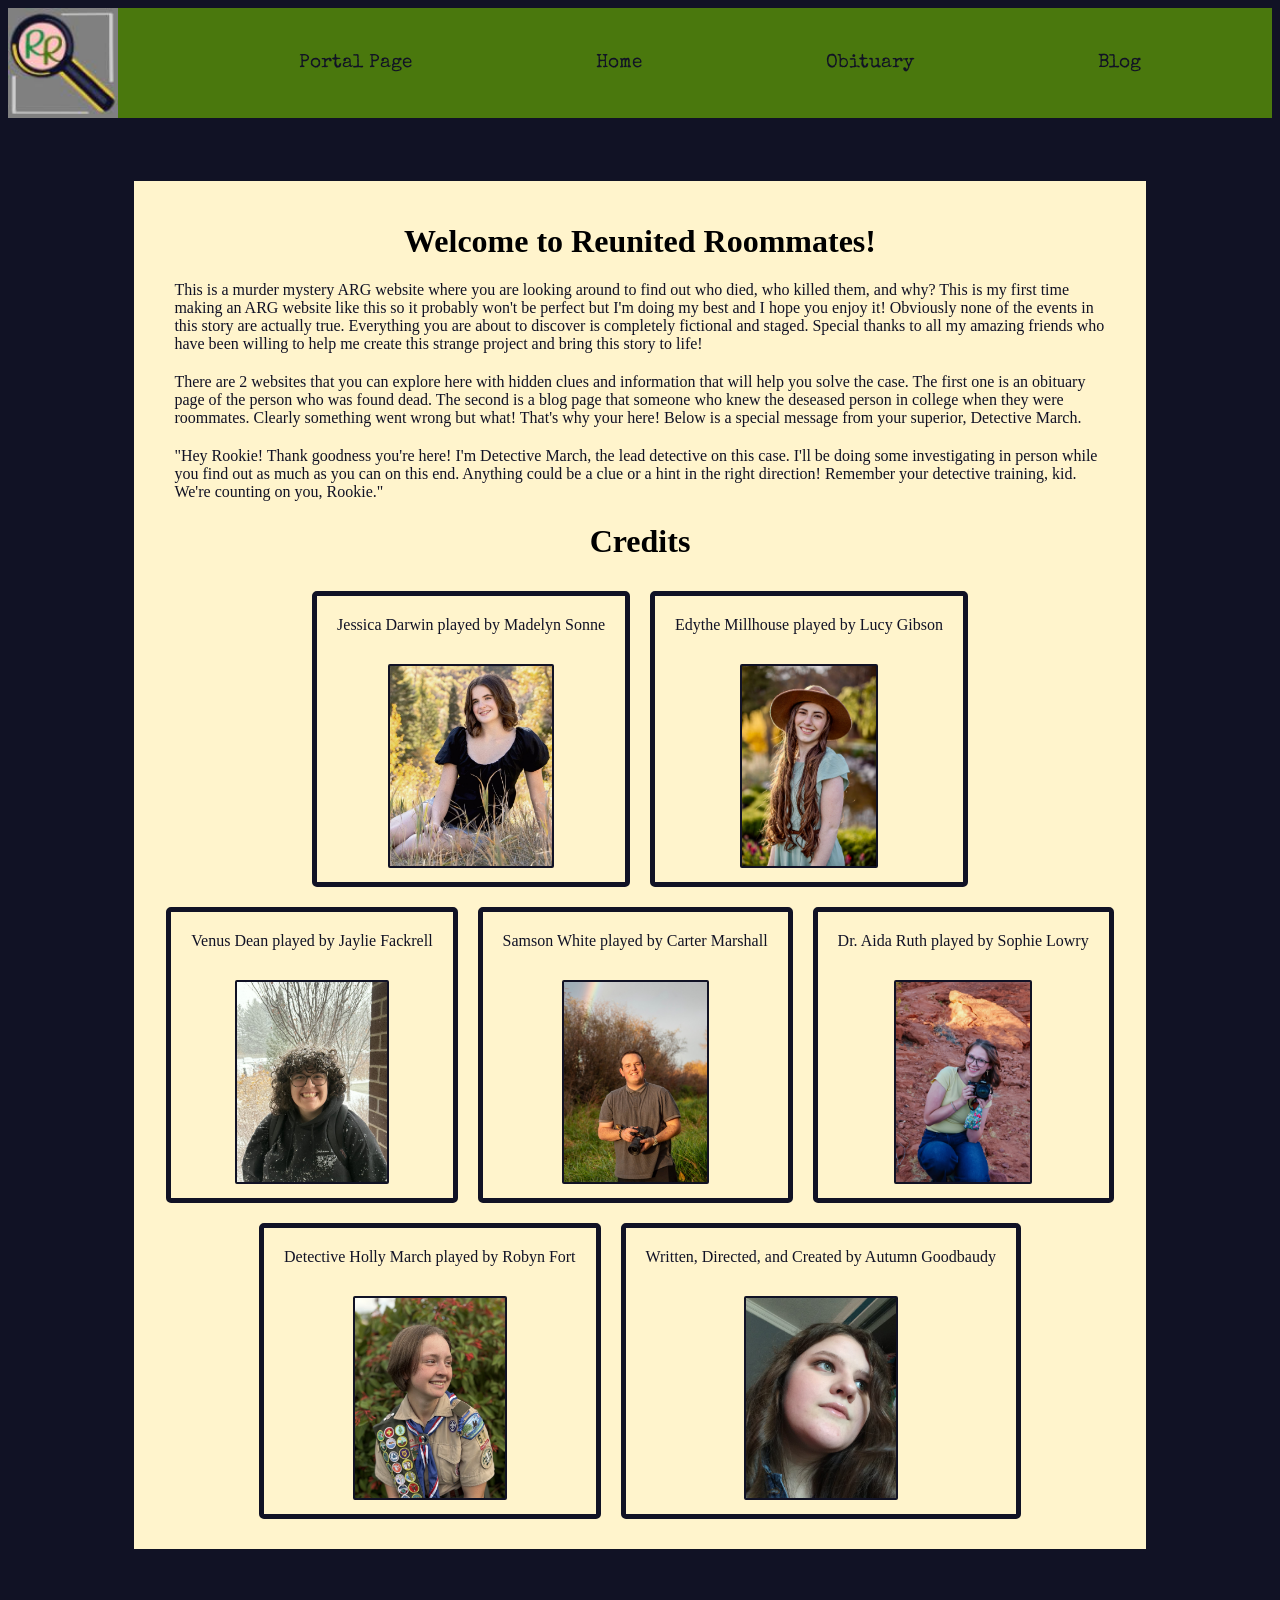
<file: index.html>
<!DOCTYPE html>
<html lang="en">

<head>
    <meta charset="UTF-8">
    <meta name="viewport" content="width=device-width, initial-scale=1.0">
    <title>Reunited Roommates | Home</title>
    <link rel="stylesheet" href="styles/rrstyles.css">
</head>

<body id="indexbody">
    <header>
        <a id="logo" href="index.html">
            <img id="logo" src="images/reunitedroommateslogo.jpeg" alt="mylogo">
        </a>
        <nav>
            <a href="https://autumn-dev04.github.io/WDD130/" target="_blank">Portal Page</a>
            <a href="index.html" target="_blank">Home</a>
            <a href="html/obituary.html" target="_blank">Obituary</a>
            <a href="html/blog.html" target="_blank">Blog</a>
        </nav>
    </header>
    <div id="indexmain">
        <h1>Welcome to Reunited Roommates!</h1>
        <p>
            This is a murder mystery ARG website where you are looking around
            to find out who died, who killed them, and why?
            This is my first time making an ARG website like this so it
            probably won't be perfect but I'm doing my best and I hope you enjoy it!
            Obviously none of the events in this story are actually true.
            Everything you are about to discover is completely fictional and staged.
            Special thanks to all my amazing friends who have been willing to help me create
            this strange project and bring this story to life!
        </p>
        <p>
            There are 2 websites that you can explore here with hidden clues and information that will help you solve
            the case. The first one is an obituary page of the person who was found dead. The second is a blog page that
            someone who knew the deseased person in college when they were roommates. Clearly something went wrong but
            what! That's why your here! Below is a special message from your superior, Detective March.
        </p>
        <p>
            "Hey Rookie! Thank goodness you're here! I'm Detective March, the lead detective on this case. I'll be
            doing some investigating in person while you find out as much as you can on this end. Anything could be a
            clue or a hint in the right direction! Remember your detective training, kid. We're counting on you,
            Rookie."
        </p>
        <h1 id="credittitle">Credits</h1>
        <div id="creditbody">
            <div id="maddy">
                <p>Jessica Darwin played by Madelyn Sonne</p>
                <img id="credits" src="images/jessicaobitpic.jpeg">
            </div>
            <div id="lucy">
                <p>Edythe Millhouse played by Lucy Gibson</p>
                <img id="credits" src="images/lucypropic.jpeg">
            </div>
            <div id="jaylie">
                <p>Venus Dean played by Jaylie Fackrell</p>
                <img id="credits" src="images/jayliepropic.jpeg">
            </div>
            <div id="carter">
                <p>Samson White played by Carter Marshall</p>
                <img id="credits" src="images/carterpropic.jpeg">
            </div>
            <div id="sophie">
                <p>Dr. Aida Ruth played by Sophie Lowry</p>
                <img id="credits" src="images/sophiepropic.jpeg">
            </div>
            <div id="robyn">
                <p>Detective Holly March played by Robyn Fort</p>
                <img id="credits" src="images/robynpropic.jpeg">
            </div>
            <div id="autumn">
                <p>Written, Directed, and Created by Autumn Goodbaudy</p>
                <img id="credits" src="images/autumnpropic.jpeg">
            </div>
        </div>
    </div>
</body>

</html>
</file>
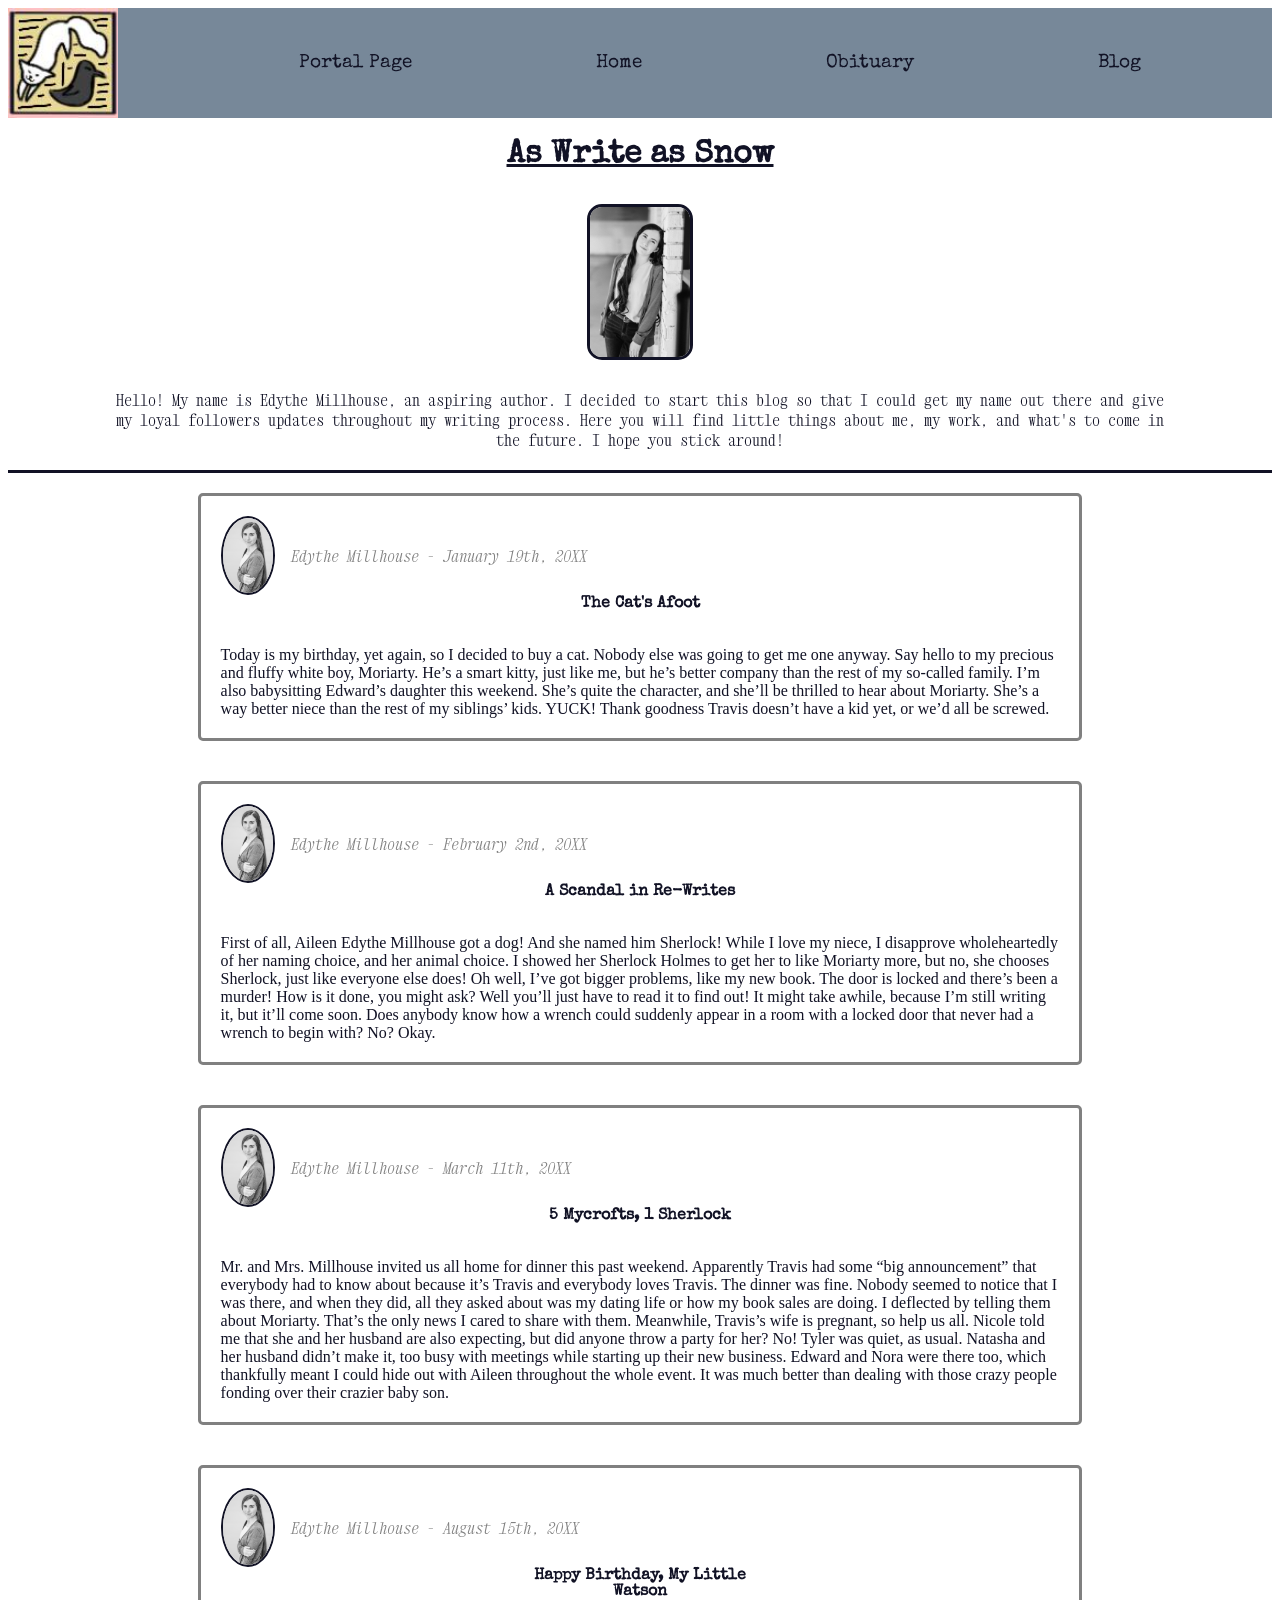
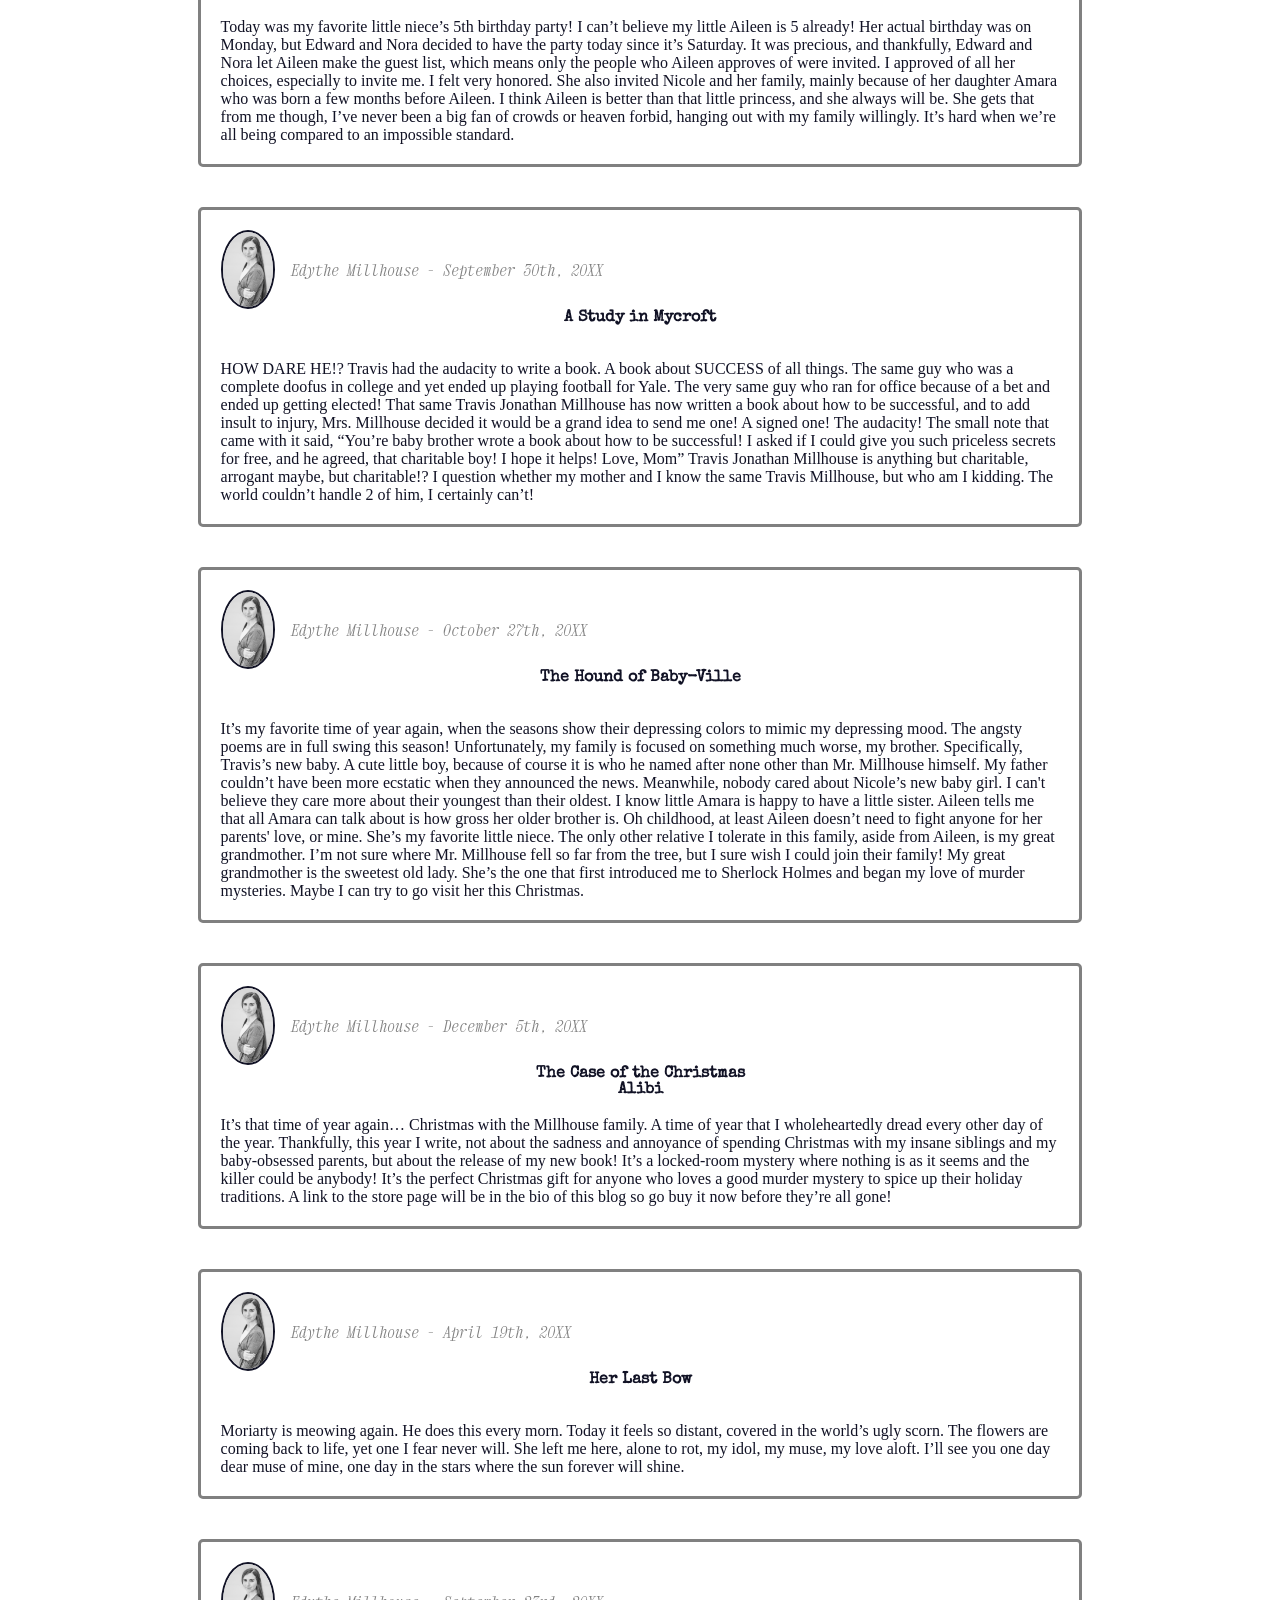
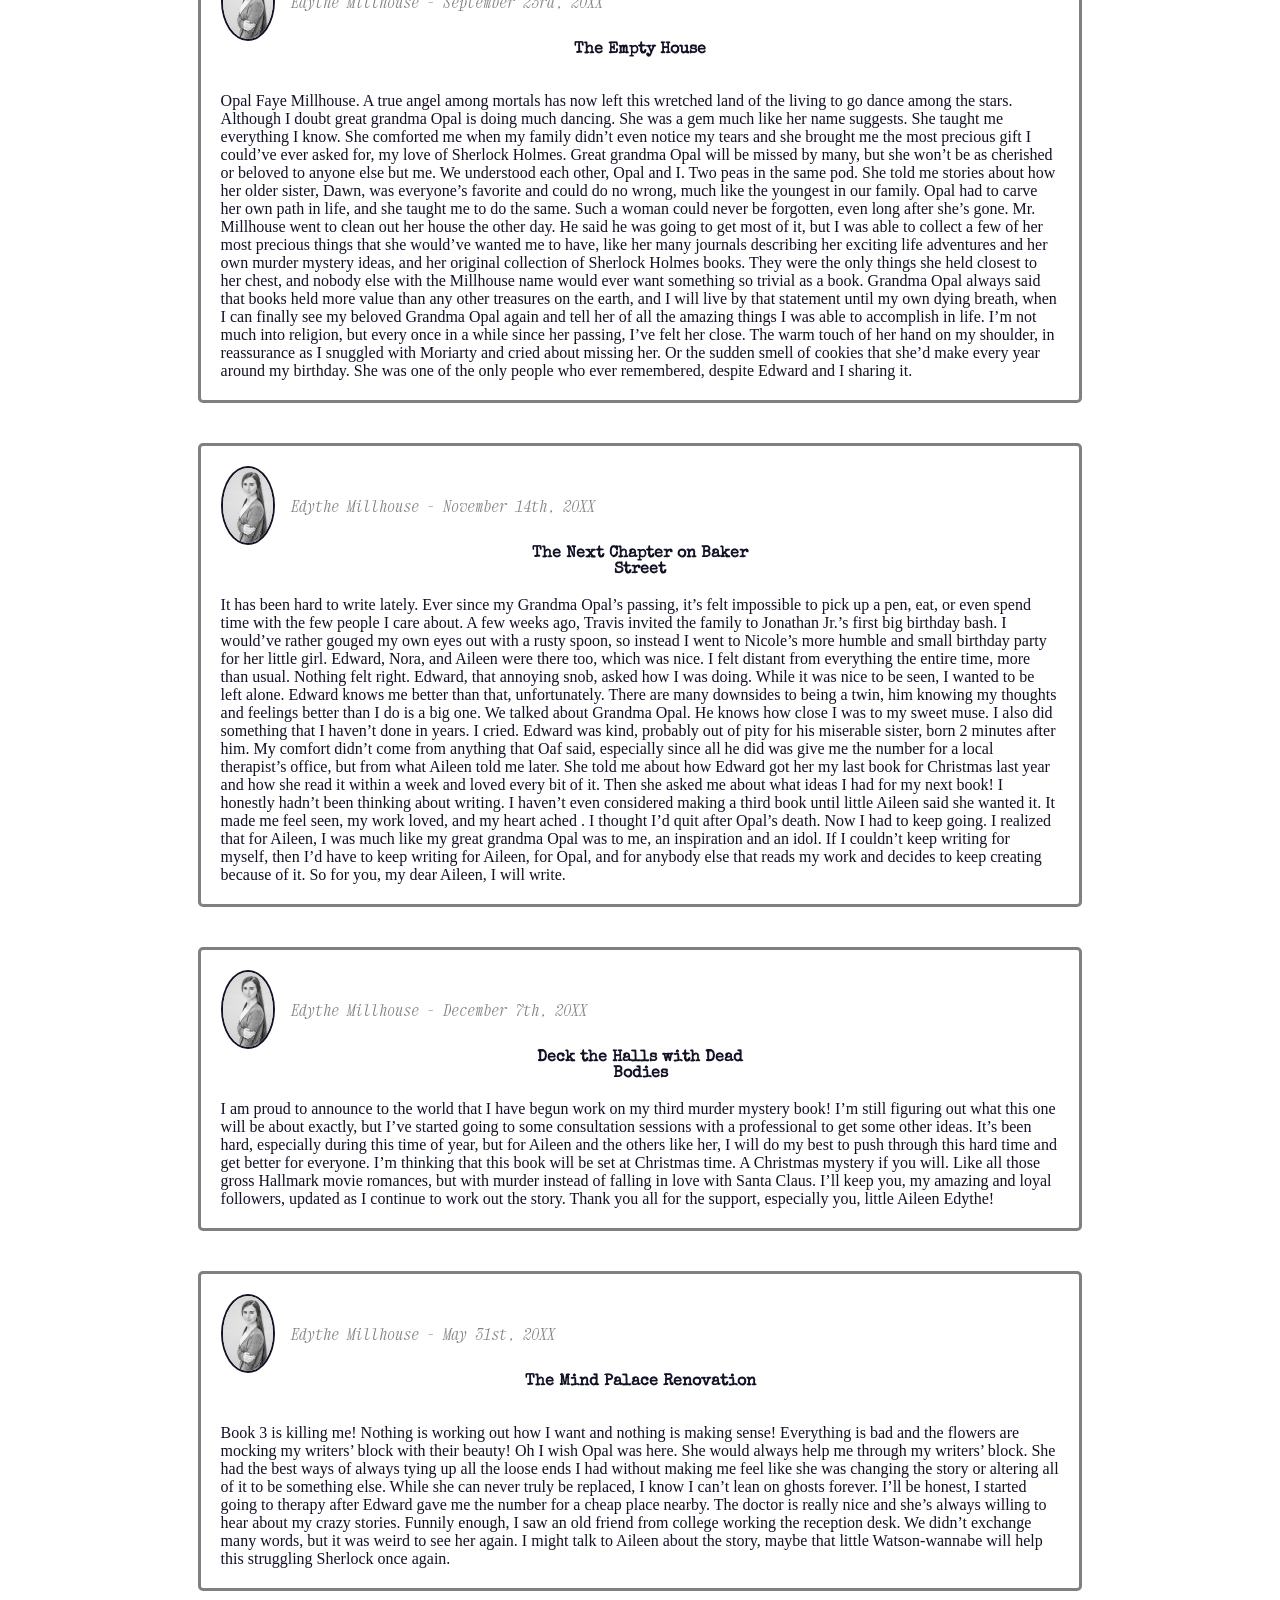
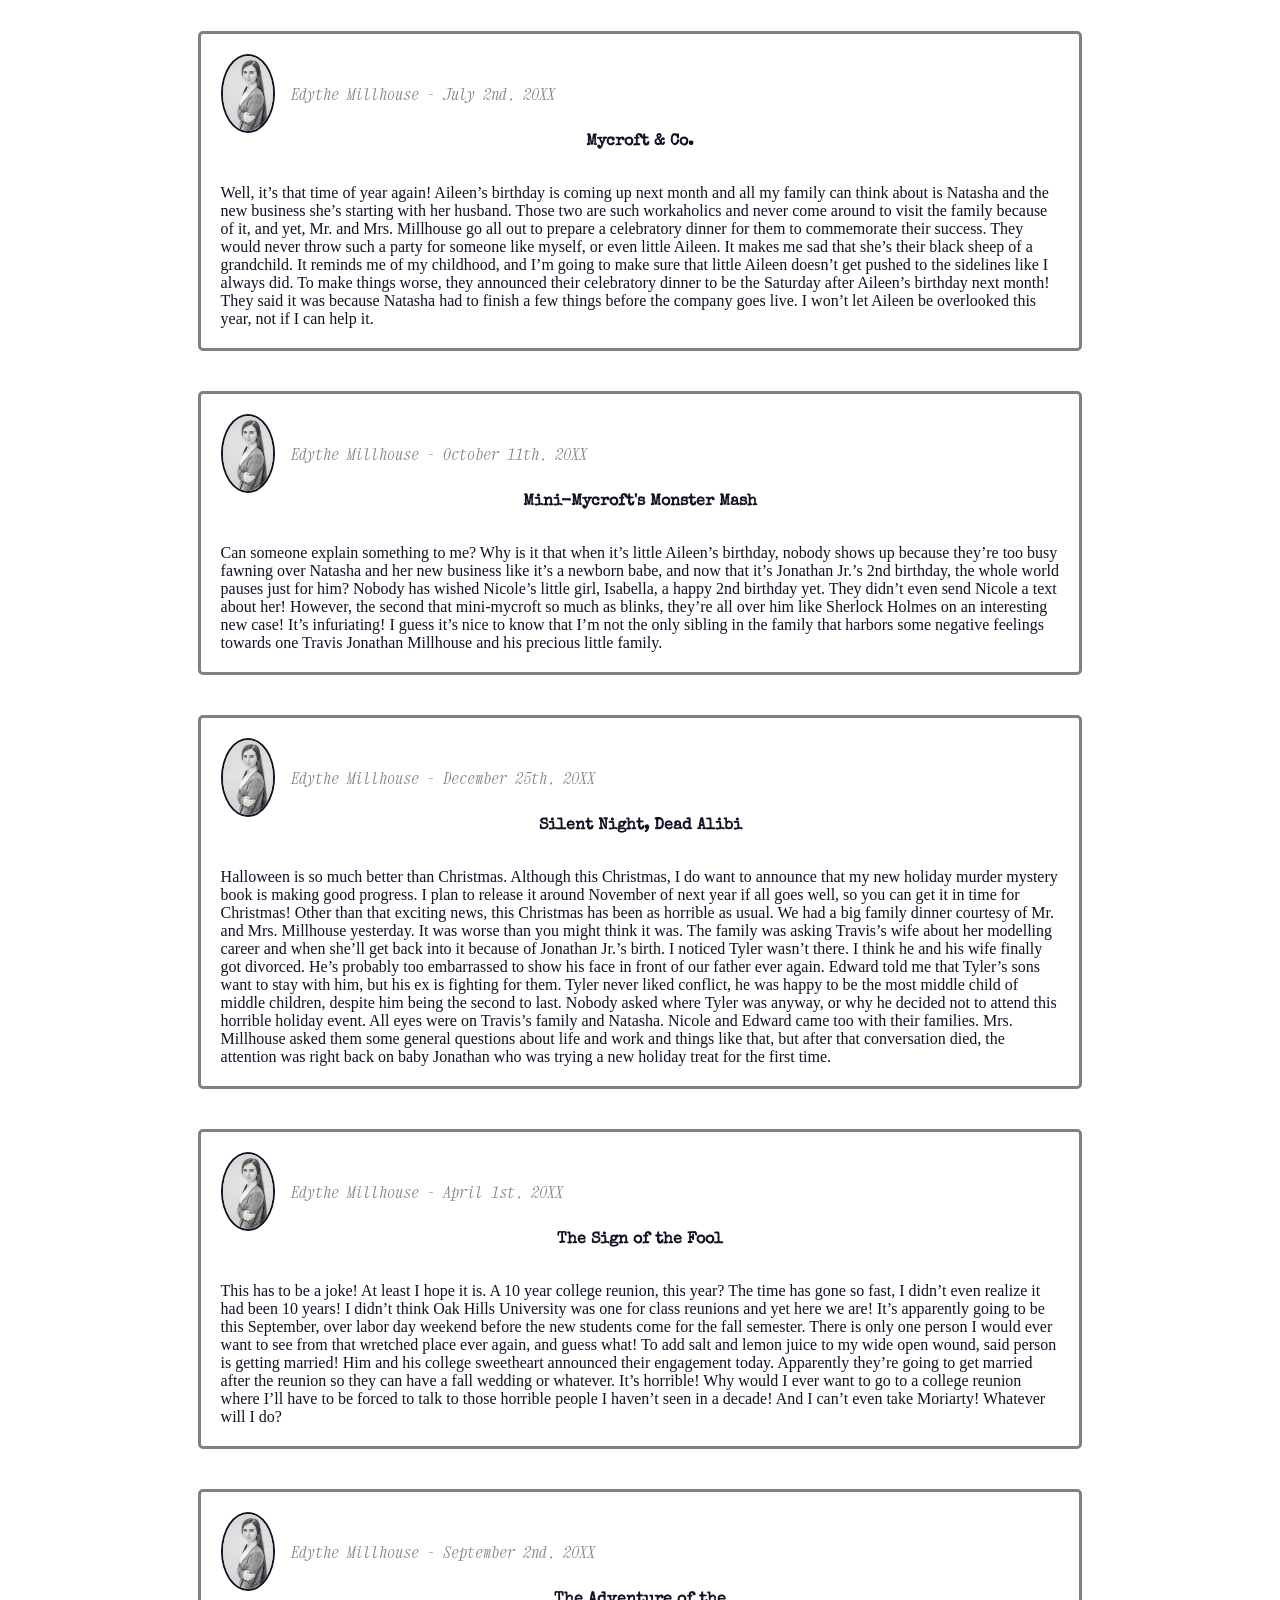
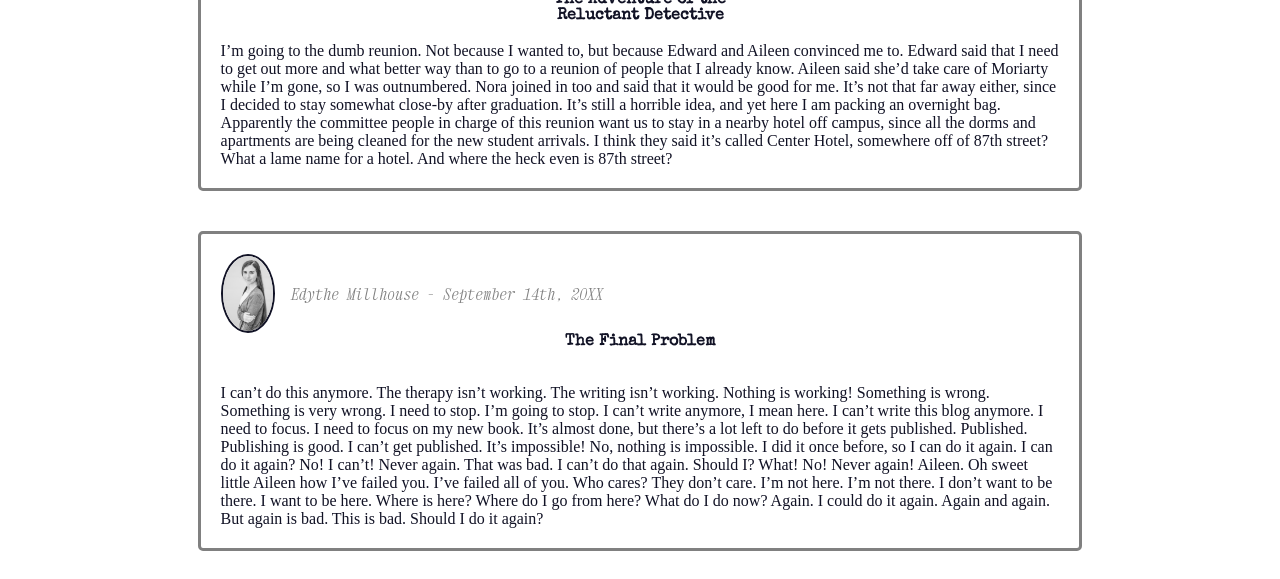
<file: html/blog.html>
<!DOCTYPE html>
<html lang="en">

<head>
    <meta charset="UTF-8">
    <meta name="viewport" content="width=device-width, initial-scale=1.0">
    <title>As Write as Snow</title>
    <link rel="stylesheet" href="../styles/rrstyles.css">
</head>

<body id="blogbody">
    <header id="headerblog">
        <a id="logo" href="index.html">
            <img id="logo" src="../images/aswriteassnowlogo.jpeg" alt="mylogo">
        </a>
        <nav id="navblog">
            <a href="https://autumn-dev04.github.io/WDD130/" target="_blank">Portal Page</a>
            <a href="../index.html" target="_blank">Home</a>
            <a href="obituary.html" target="_blank">Obituary</a>
            <a href="blog.html" target="_blank">Blog</a>
        </nav>
    </header>
    <div id="contentblog">

        <div id="bio">
            <h1 id="biotitle">As Write as Snow</h1>
            <img id="biopic" src="../images/edythebiopic.jpeg" href="../images/edythebiopic.jpeg" target="_blank">
            <p id="biotext">
                Hello! My name is Edythe Millhouse, an aspiring author. I decided to start this blog so that I could get
                my name out there and give my loyal followers updates throughout my writing process. Here you will find
                little things about me, my work, and what's to come in the future. I hope you stick around!
            </p>
        </div>

        <div id="blog">
            <a id="profilecontent" href="../images/edytheprofilepic.jpeg" target="_blank">
                <img id="profile" src="../images/edytheprofilepic.jpeg">
            </a>
            <h4>Edythe Millhouse - January 19th, 20XX</h4>
            <p id="blogtitle">The Cat's Afoot</p>
            <p>
                Today is my birthday, yet again, so I decided to buy a cat. Nobody else was going to get me one anyway.
                Say
                hello to my precious and fluffy white boy, Moriarty. He’s a smart kitty, just like me, but he’s better
                company than the rest of my so-called family. I’m also babysitting Edward’s daughter this weekend. She’s
                quite the character, and she’ll be thrilled to hear about Moriarty. She’s a way better niece than the
                rest
                of my siblings’ kids. YUCK! Thank goodness Travis doesn’t have a kid yet, or we’d all be screwed.
            </p>
        </div>

        <div id="blog">
            <a id="profilecontent" href="../images/edytheprofilepic.jpeg" target="_blank">
                <img id="profile" src="../images/edytheprofilepic.jpeg">
            </a>
            <h4>Edythe Millhouse - February 2nd, 20XX</h4>
            <p id="blogtitle">A Scandal in Re-Writes</p>
            <p>
                First of all, Aileen Edythe Millhouse got a dog! And she named him Sherlock! While I love my niece, I
                disapprove wholeheartedly of her naming choice, and her animal choice. I showed her Sherlock Holmes to
                get
                her to like Moriarty more, but no, she chooses Sherlock, just like everyone else does! Oh well, I’ve got
                bigger problems, like my new book. The door is locked and there’s been a murder! How is it done, you
                might
                ask? Well you’ll just have to read it to find out! It might take awhile, because I’m still writing it,
                but
                it’ll come soon. Does anybody know how a wrench could suddenly appear in a room with a locked door that
                never had a wrench to begin with? No? Okay.
            </p>
        </div>

        <div id="blog">
            <a id="profilecontent" href="../images/edytheprofilepic.jpeg" target="_blank">
                <img id="profile" src="../images/edytheprofilepic.jpeg">
            </a>
            <h4>Edythe Millhouse - March 11th, 20XX</h4>
            <p id="blogtitle">5 Mycrofts, 1 Sherlock</p>
            <p>
                Mr. and Mrs. Millhouse invited us all home for dinner this past weekend. Apparently Travis had some “big
                announcement” that everybody had to know about because it’s Travis and everybody loves Travis. The
                dinner
                was fine. Nobody seemed to notice that I was there, and when they did, all they asked about was my
                dating
                life or how my book sales are doing. I deflected by telling them about Moriarty. That’s the only news I
                cared to share with them. Meanwhile, Travis’s wife is pregnant, so help us all. Nicole told me that she
                and
                her husband are also expecting, but did anyone throw a party for her? No! Tyler was quiet, as usual.
                Natasha
                and her husband didn’t make it, too busy with meetings while starting up their new business. Edward and
                Nora
                were there too, which thankfully meant I could hide out with Aileen throughout the whole event. It was
                much
                better than dealing with those crazy people fonding over their crazier baby son.
            </p>
        </div>

        <div id="blog">
            <a id="profilecontent" href="../images/edytheprofilepic.jpeg" target="_blank">
                <img id="profile" src="../images/edytheprofilepic.jpeg">
            </a>
            <h4>Edythe Millhouse - August 15th, 20XX</h4>
            <p id="blogtitle">Happy Birthday, My Little Watson</p>
            <p>
                Today was my favorite little niece’s 5th birthday party! I can’t believe my little Aileen is 5 already!
                Her
                actual birthday was on Monday, but Edward and Nora decided to have the party today since it’s Saturday.
                It
                was precious, and thankfully, Edward and Nora let Aileen make the guest list, which means only the
                people
                who Aileen approves of were invited. I approved of all her choices, especially to invite me. I felt very
                honored. She also invited Nicole and her family, mainly because of her daughter Amara who was born a few
                months before Aileen. I think Aileen is better than that little princess, and she always will be. She
                gets
                that from me though, I’ve never been a big fan of crowds or heaven forbid, hanging out with my family
                willingly. It’s hard when we’re all being compared to an impossible standard.
            </p>
        </div>

        <div id="blog">
            <a id="profilecontent" href="../images/edytheprofilepic.jpeg" target="_blank">
                <img id="profile" src="../images/edytheprofilepic.jpeg">
            </a>
            <h4>Edythe Millhouse - September 30th, 20XX</h4>
            <p id="blogtitle">A Study in Mycroft</p>
            <p>
                HOW DARE HE!? Travis had the audacity to write a book. A book about SUCCESS of all things. The same guy
                who
                was a complete doofus in college and yet ended up playing football for Yale. The very same guy who ran
                for
                office because of a bet and ended up getting elected! That same Travis Jonathan Millhouse has now
                written a
                book about how to be successful, and to add insult to injury, Mrs. Millhouse decided it would be a grand
                idea to send me one! A signed one! The audacity! The small note that came with it said, “You’re baby
                brother
                wrote a book about how to be successful! I asked if I could give you such priceless secrets for free,
                and he
                agreed, that charitable boy! I hope it helps! Love, Mom” Travis Jonathan Millhouse is anything but
                charitable, arrogant maybe, but charitable!? I question whether my mother and I know the same Travis
                Millhouse, but who am I kidding. The world couldn’t handle 2 of him, I certainly can’t!
            </p>
        </div>

        <div id="blog">
            <a id="profilecontent" href="../images/edytheprofilepic.jpeg" target="_blank">
                <img id="profile" src="../images/edytheprofilepic.jpeg">
            </a>
            <h4>Edythe Millhouse - October 27th, 20XX</h4>
            <p id="blogtitle">The Hound of Baby-Ville</p>
            <p>
                It’s my favorite time of year again, when the seasons show their depressing colors to mimic my
                depressing mood. The angsty poems are in full swing this season! Unfortunately, my family is focused on
                something
                much
                worse, my brother. Specifically, Travis’s new baby. A cute little boy, because of course it is who he
                named
                after none other than Mr. Millhouse himself. My father couldn’t have been more ecstatic when they
                announced
                the news. Meanwhile, nobody cared about Nicole’s new baby girl. I can't believe they care more about
                their youngest than their oldest. I know little Amara is happy to have a
                little sister. Aileen tells me that all Amara can talk about is how gross her older brother is. Oh
                childhood, at least Aileen doesn’t need to fight anyone for her parents' love, or mine. She’s my
                favorite
                little niece. The only other relative I tolerate in this family, aside from Aileen, is my great
                grandmother.
                I’m not sure where Mr. Millhouse fell so far from the tree, but I sure wish I could join their family!
                My
                great grandmother is the sweetest old lady. She’s the one that first introduced me to Sherlock Holmes
                and
                began my love of murder mysteries. Maybe I can try to go visit her this Christmas.
            </p>
        </div>

        <div id="blog">
            <a id="profilecontent" href="../images/edytheprofilepic.jpeg" target="_blank">
                <img id="profile" src="../images/edytheprofilepic.jpeg">
            </a>
            <h4>Edythe Millhouse - December 5th, 20XX</h4>
            <p id="blogtitle">The Case of the Christmas Alibi</p>
            <p>
                It’s that time of year again… Christmas with the Millhouse family. A time of year that I wholeheartedly
                dread every other day of the year. Thankfully, this year I write, not about the sadness and annoyance of
                spending Christmas with my insane siblings and my baby-obsessed parents, but about the release of my new
                book! It’s a locked-room mystery where nothing is as it seems and the killer could be anybody! It’s the
                perfect Christmas gift for anyone who loves a good murder mystery to spice up their holiday traditions.
                A
                link to the store page will be in the bio of this blog so go buy it now before they’re all gone!
            </p>
        </div>

        <div id="blog">
            <a id="profilecontent" href="../images/edytheprofilepic.jpeg" target="_blank">
                <img id="profile" src="../images/edytheprofilepic.jpeg">
            </a>
            <h4>Edythe Millhouse - April 19th, 20XX</h4>
            <p id="blogtitle">Her Last Bow</p>
            <p>
                Moriarty is meowing again. He does this every morn. Today it feels so distant, covered in the world’s
                ugly
                scorn. The flowers are coming back to life, yet one I fear never will. She left me here, alone to rot,
                my
                idol, my muse, my love aloft. I’ll see you one day dear muse of mine, one day in the stars where the sun
                forever will shine.
            </p>
        </div>

        <div id="blog">
            <a id="profilecontent" href="../images/edytheprofilepic.jpeg" target="_blank">
                <img id="profile" src="../images/edytheprofilepic.jpeg">
            </a>
            <h4>Edythe Millhouse - September 23rd, 20XX</h4>
            <p id="blogtitle">The Empty House</p>
            <p>
                Opal Faye Millhouse. A true angel among mortals has now left this wretched land of the living to go
                dance
                among the stars. Although I doubt great grandma Opal is doing much dancing. She was a gem much like her
                name
                suggests. She taught me everything I know. She comforted me when my family didn’t even notice my tears
                and
                she brought me the most precious gift I could’ve ever asked for, my love of Sherlock Holmes. Great
                grandma
                Opal will be missed by many, but she won’t be as cherished or beloved to anyone else but me. We
                understood
                each other, Opal and I. Two peas in the same pod. She told me stories about how her older sister, Dawn,
                was
                everyone’s favorite and could do no wrong, much like the youngest in our family. Opal had to carve her
                own
                path in life, and she taught me to do the same. Such a woman could never be forgotten, even long after
                she’s
                gone. Mr. Millhouse went to clean out her house the other day. He said he was going to get most of it,
                but I
                was able to collect a few of her most precious things that she would’ve wanted me to have, like her many
                journals describing her exciting life adventures and her own murder mystery ideas, and her original
                collection of Sherlock Holmes books. They were the only things she held closest to her chest, and nobody
                else with the Millhouse name would ever want something so trivial as a book. Grandma Opal always said
                that
                books held more value than any other treasures on the earth, and I will live by that statement until my
                own
                dying breath, when I can finally see my beloved Grandma Opal again and tell her of all the amazing
                things I
                was able to accomplish in life. I’m not much into religion, but every once in a while since her passing,
                I’ve felt her close. The warm touch of her hand on my shoulder, in reassurance as I snuggled with
                Moriarty
                and cried about missing her. Or the sudden smell of cookies that she’d make every year around my
                birthday.
                She was one of the only people who ever remembered, despite Edward and I sharing it.
            </p>
        </div>

        <div id="blog">
            <a id="profilecontent" href="../images/edytheprofilepic.jpeg" target="_blank">
                <img id="profile" src="../images/edytheprofilepic.jpeg">
            </a>
            <h4>Edythe Millhouse - November 14th, 20XX</h4>
            <p id="blogtitle">The Next Chapter on Baker Street</p>
            <p>
                It has been hard to write lately. Ever since my Grandma Opal’s passing, it’s felt impossible to pick up
                a
                pen, eat, or even spend time with the few people I care about. A few weeks ago, Travis invited the
                family to
                Jonathan Jr.’s first big birthday bash. I would’ve rather gouged my own eyes out with a rusty spoon, so
                instead I went to Nicole’s more humble and small birthday party for her little girl. Edward, Nora, and
                Aileen were there too, which was nice. I felt distant from everything the entire time, more than usual.
                Nothing felt right. Edward, that annoying snob, asked how I was doing. While it was nice to be seen, I
                wanted to be left alone. Edward knows me better than that, unfortunately. There are many downsides to
                being
                a twin, him knowing my thoughts and feelings better than I do is a big one. We talked about Grandma
                Opal. He
                knows how close I was to my sweet muse. I also did something that I haven’t done in years. I cried.
                Edward
                was kind, probably out of pity for his miserable sister, born 2 minutes after him. My comfort didn’t
                come
                from anything that Oaf said, especially since all he did was give me the number for a local therapist’s
                office, but from what Aileen told me later. She told me about how Edward got her my last book for
                Christmas
                last year and how she read it within a week and loved every bit of it. Then she asked me about what
                ideas I
                had for my next book! I honestly hadn’t been thinking about writing. I haven’t even considered making a
                third book until little Aileen said she wanted it. It made me feel seen, my work loved, and my heart
                ached .
                I thought I’d quit after Opal’s death. Now I had to keep going. I realized that for Aileen, I was much
                like
                my great grandma Opal was to me, an inspiration and an idol. If I couldn’t keep writing for myself, then
                I’d
                have to keep writing for Aileen, for Opal, and for anybody else that reads my work and decides to keep
                creating because of it. So for you, my dear Aileen, I will write.
            </p>
        </div>

        <div id="blog">
            <a id="profilecontent" href="../images/edytheprofilepic.jpeg" target="_blank">
                <img id="profile" src="../images/edytheprofilepic.jpeg">
            </a>
            <h4>Edythe Millhouse - December 7th, 20XX</h4>
            <p id="blogtitle">Deck the Halls with Dead Bodies</p>
            <p>
                I am proud to announce to the world that I have begun work on my third murder mystery book! I’m still
                figuring out what this one will be about exactly, but I’ve started going to some consultation sessions
                with
                a professional to get some other ideas. It’s been hard, especially during this time of year, but for
                Aileen
                and the others like her, I will do my best to push through this hard time and get better for everyone.
                I’m
                thinking that this book will be set at Christmas time. A Christmas mystery if you will. Like all those
                gross
                Hallmark movie romances, but with murder instead of falling in love with Santa Claus. I’ll keep you, my
                amazing and loyal followers, updated as I continue to work out the story. Thank you all for the support,
                especially you, little Aileen Edythe!
            </p>
        </div>

        <div id="blog">
            <a id="profilecontent" href="../images/edytheprofilepic.jpeg" target="_blank">
                <img id="profile" src="../images/edytheprofilepic.jpeg">
            </a>
            <h4>Edythe Millhouse - May 31st, 20XX</h4>
            <p id="blogtitle">The Mind Palace Renovation</p>
            <p>
                Book 3 is killing me! Nothing is working out how I want and nothing is making sense! Everything is bad
                and
                the flowers are mocking my writers’ block with their beauty! Oh I wish Opal was here. She would always
                help
                me through my writers’ block. She had the best ways of always tying up all the loose ends I had without
                making me feel like she was changing the story or altering all of it to be something else. While she can
                never truly be replaced, I know I can’t lean on ghosts forever. I’ll be honest, I started going to
                therapy
                after Edward gave me the number for a cheap place nearby. The doctor is really nice and she’s always
                willing
                to hear about my crazy stories. Funnily enough, I saw an old friend from college working the reception
                desk.
                We didn’t exchange many words, but it was weird to see her again. I might talk to Aileen about the
                story,
                maybe that little Watson-wannabe will help this struggling Sherlock once again.
            </p>
        </div>

        <div id="blog">
            <a id="profilecontent" href="../images/edytheprofilepic.jpeg" target="_blank">
                <img id="profile" src="../images/edytheprofilepic.jpeg">
            </a>
            <h4>Edythe Millhouse - July 2nd, 20XX</h4>
            <p id="blogtitle">Mycroft & Co.</p>
            <p>
                Well, it’s that time of year again! Aileen’s birthday is coming up next month and all my family can
                think
                about is Natasha and the new business she’s starting with her husband. Those two are such workaholics
                and
                never come around to visit the family because of it, and yet, Mr. and Mrs. Millhouse go all out to
                prepare a
                celebratory dinner for them to commemorate their success. They would never throw such a party for
                someone
                like myself, or even little Aileen. It makes me sad that she’s their black sheep of a grandchild. It
                reminds
                me of my childhood, and I’m going to make sure that little Aileen doesn’t get pushed to the sidelines
                like I
                always did. To make things worse, they announced their celebratory dinner to be the Saturday after
                Aileen’s
                birthday next month! They said it was because Natasha had to finish a few things before the company goes
                live. I won’t let Aileen be overlooked this year, not if I can help it.
            </p>
        </div>

        <div id="blog">
            <a id="profilecontent" href="../images/edytheprofilepic.jpeg" target="_blank">
                <img id="profile" src="../images/edytheprofilepic.jpeg">
            </a>
            <h4>Edythe Millhouse - October 11th, 20XX</h4>
            <p id="blogtitle">Mini-Mycroft's Monster Mash</p>
            <p>
                Can someone explain something to me? Why is it that when it’s little Aileen’s birthday, nobody shows up
                because they’re too busy fawning over Natasha and her new business like it’s a newborn babe, and now
                that
                it’s Jonathan Jr.’s 2nd birthday, the whole world pauses just for him? Nobody has wished Nicole’s little
                girl, Isabella, a happy 2nd birthday yet. They didn’t even send Nicole a text about her! However, the
                second
                that mini-mycroft so much as blinks, they’re all over him like Sherlock Holmes on an interesting new
                case!
                It’s infuriating! I guess it’s nice to know that I’m not the only sibling in the family that harbors
                some
                negative feelings towards one Travis Jonathan Millhouse and his precious little family.
            </p>
        </div>

        <div id="blog">
            <a id="profilecontent" href="../images/edytheprofilepic.jpeg" target="_blank">
                <img id="profile" src="../images/edytheprofilepic.jpeg">
            </a>
            <h4>Edythe Millhouse - December 25th, 20XX</h4>
            <p id="blogtitle">Silent Night, Dead Alibi</p>
            <p>
                Halloween is so much better than Christmas. Although this Christmas, I do want to announce that my new
                holiday murder mystery book is making good progress. I plan to release it around November of next year
                if
                all goes well, so you can get it in time for Christmas! Other than that exciting news, this Christmas
                has
                been as horrible as usual. We had a big family dinner courtesy of Mr. and Mrs. Millhouse yesterday. It
                was
                worse than you might think it was. The family was asking Travis’s wife about her modelling career and
                when
                she’ll get back into it because of Jonathan Jr.’s birth. I noticed Tyler wasn’t there. I think he and
                his
                wife finally got divorced. He’s probably too embarrassed to show his face in front of our father ever
                again.
                Edward told me that Tyler’s sons want to stay with him, but his ex is fighting for them. Tyler never
                liked
                conflict, he was happy to be the most middle child of middle children, despite him being the second to
                last.
                Nobody asked where Tyler was anyway, or why he decided not to attend this horrible holiday event. All
                eyes
                were on Travis’s family and Natasha. Nicole and Edward came too with their families. Mrs. Millhouse
                asked
                them some general questions about life and work and things like that, but after that conversation died,
                the
                attention was right back on baby Jonathan who was trying a new holiday treat for the first time.
            </p>
        </div>

        <div id="blog">
            <a id="profilecontent" href="../images/edytheprofilepic.jpeg" target="_blank">
                <img id="profile" src="../images/edytheprofilepic.jpeg">
            </a>
            <h4>Edythe Millhouse - April 1st, 20XX</h4>
            <p id="blogtitle">The Sign of the Fool</p>
            <p>
                This has to be a joke! At least I hope it is. A 10 year college reunion, this year? The time has gone so
                fast, I didn’t even realize it had been 10 years! I didn’t think Oak Hills University was one for class
                reunions and yet here we are! It’s apparently going to be this September, over labor day weekend before
                the
                new students come for the fall semester. There is only one person I would ever want to see from that
                wretched place ever again, and guess what! To add salt and lemon juice to my wide open wound, said
                person is
                getting married! Him and his college sweetheart announced their engagement today. Apparently they’re
                going
                to get married after the reunion so they can have a fall wedding or whatever. It’s horrible! Why would I
                ever want to go to a college reunion where I’ll have to be forced to talk to those horrible people I
                haven’t
                seen in a decade! And I can’t even take Moriarty! Whatever will I do?
            </p>
        </div>

        <div id="blog">
            <a id="profilecontent" href="../images/edytheprofilepic.jpeg" target="_blank">
                <img id="profile" src="../images/edytheprofilepic.jpeg">
            </a>
            <h4>Edythe Millhouse - September 2nd, 20XX</h4>
            <p id="blogtitle">The Adventure of the Reluctant Detective</p>
            <p>
                I’m going to the dumb reunion. Not because I wanted to, but because Edward and Aileen convinced me to.
                Edward said that I need to get out more and what better way than to go to a reunion of people that I
                already
                know. Aileen said she’d take care of Moriarty while I’m gone, so I was outnumbered. Nora joined in too
                and
                said that it would be good for me. It’s not that far away either, since I decided to stay somewhat
                close-by
                after graduation. It’s still a horrible idea, and yet here I am packing an overnight bag. Apparently the
                committee people in charge of this reunion want us to stay in a nearby hotel off campus, since all the
                dorms
                and apartments are being cleaned for the new student arrivals. I think they said it’s called Center
                Hotel,
                somewhere off of 87th street? What a lame name for a hotel. And where the heck even is 87th street?
            </p>
        </div>
        <div id="blog">
            <a id="profilecontent" href="../images/edytheprofilepic.jpeg" target="_blank">
                <img id="profile" src="../images/edytheprofilepic.jpeg">
            </a>
            <h4>Edythe Millhouse - September 14th, 20XX</h4>
            <p id="blogtitle">The Final Problem</p>
            <p>
                I can’t do this anymore. The therapy isn’t working. The writing isn’t working. Nothing is working!
                Something
                is wrong. Something is very wrong. I need to stop. I’m going to stop. I can’t write anymore, I mean
                here. I
                can’t write this blog anymore. I need to focus. I need to focus on my new book. It’s almost done, but
                there’s a lot left to do before it gets published. Published. Publishing is good. I can’t get published.
                It’s impossible! No, nothing is impossible. I did it once before, so I can do it again. I can do it
                again?
                No! I can’t! Never again. That was bad. I can’t do that again. Should I? What! No! Never again! Aileen.
                Oh
                sweet little Aileen how I’ve failed you. I’ve failed all of you. Who cares? They don’t care. I’m not
                here.
                I’m not there. I don’t want to be there. I want to be here. Where is here? Where do I go from here? What
                do
                I do now? Again. I could do it again. Again and again. But again is bad. This is bad. Should I do it
                again?
            </p>
        </div>
    </div>
</body>

</html>
</file>
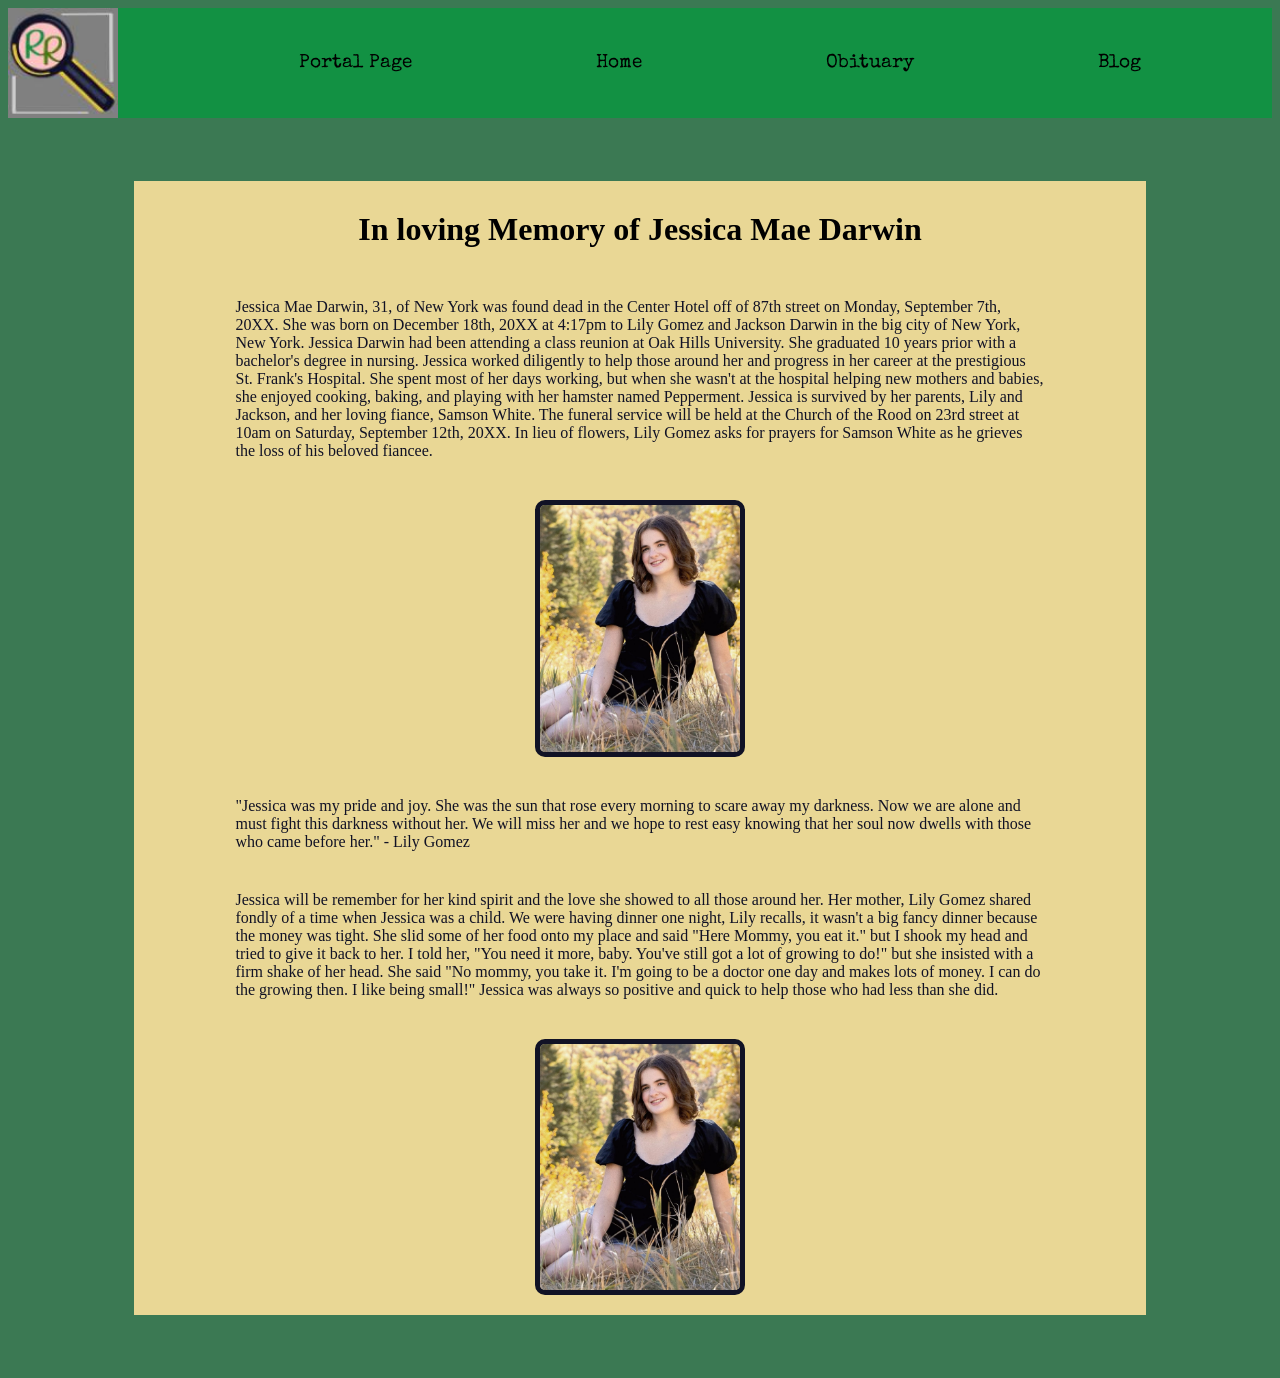
<file: html/obituary.html>
<!DOCTYPE html>
<html lang="en">

<head>
    <meta charset="UTF-8">
    <meta name="viewport" content="width=device-width, initial-scale=1.0">
    <title>Jessica Darwin | Obituary</title>
    <link rel="stylesheet" href="../styles/rrstyles.css">
</head>

<body id="obitback">
    <header id="headerobituary">
        <a id="logo" href="index.html">
            <img id="logo" src="../images/reunitedroommateslogo.jpeg" alt="mylogo">
        </a>
        <nav id="navobituary">
            <a href="https://autumn-dev04.github.io/WDD130/" target="_blank">Portal Page</a>
            <a href="../index.html" target="_blank">Home</a>
            <a href="obituary.html" target="_blank">Obituary</a>
            <a href="blog.html" target="_blank">Blog</a>
        </nav>
    </header>
    <div id="obituarybody">
        <h1 id="obittitle">In loving Memory of Jessica Mae Darwin</h1>
        <p id="obittext">
            Jessica Mae Darwin, 31, of New York was found dead in the
            Center Hotel off of 87th street on Monday, September 7th, 20XX.
            She was born on December 18th, 20XX at 4:17pm to Lily Gomez
            and Jackson Darwin in the big city of New York, New York.
            Jessica Darwin had been attending a class reunion at Oak Hills
            University. She graduated 10 years prior with a bachelor's degree
            in nursing. Jessica worked diligently to help those around her
            and progress in her career at the prestigious St. Frank's Hospital.
            She spent most of her days working, but when she wasn't at the hospital
            helping new mothers and babies, she enjoyed cooking, baking, and playing
            with her hamster named Pepperment. Jessica is survived by her parents,
            Lily and Jackson, and her loving fiance, Samson White. The funeral
            service will be held at the Church of the Rood on 23rd street at
            10am on Saturday, September 12th, 20XX. In lieu of flowers, Lily
            Gomez asks for prayers for Samson White as he grieves the loss
            of his beloved fiancee.
        </p>
        <img id="obitpic" src="../images/jessicaobitpic.jpeg">
        <p id="obitquote">
            "Jessica was my pride and joy. She was the sun that rose every morning
            to scare away my darkness. Now we are alone and must fight this darkness
            without her. We will miss her and we hope to rest easy knowing that her
            soul now dwells with those who came before her." - Lily Gomez
        </p>
        <p id="obittext">
            Jessica will be remember for her kind spirit and the love she showed to all those around her. Her mother,
            Lily Gomez shared fondly of a time when Jessica was a child. We were having dinner one night, Lily recalls,
            it wasn't a big fancy dinner because the money was tight. She slid some of her food onto my place and said
            "Here Mommy, you eat it." but I shook my head and tried to give it back to her. I told her, "You need it
            more, baby. You've still got a lot of growing to do!" but she insisted with a firm shake of her head. She
            said "No mommy, you take it. I'm going to be a doctor one day and makes lots of money. I can do the growing
            then. I like being small!" Jessica was always so positive and quick to help those who had less than she did.
        </p>
        <img id="obitpic" src="../images/jessicaobitpic.jpeg">
    </div>
</body>

</html>
</file>
<file: styles/rrstyles.css>
@import url('https://fonts.googleapis.com/css2?family=Special+Elite&family=Xanh+Mono:ital@0;1&display=swap');

header {
    background-color: #4A780D;
    font-family: "Special Elite", serif;
    display: grid;
    grid-template-columns: 160px auto;
    font-size: larger;
    color: #111225;
}

h1 {
    text-align: center;
}

#logo {
    width: 110px;
    height: 110px;
    justify-content: left;
}

nav {
    display: flex;
    justify-content: space-evenly;
    align-items: center;
}

nav a {
    text-align: center;
    color: #111225;
    text-decoration: none;
    padding: 40px;
    border-style: solid;
    border-color: #4A780D;
    padding-right: 50px;
    padding-left: 50px;
}

nav a:hover {
    border-color: #129143;
    background-color: #129143;
    color: #E9C237;
}

/*Index Page*/
#indexbody {
    background-color: #111225;
}

#indexmain {
    background-color:#FFF4CC;
    padding: 20px;
    margin: 5% 10% 5% 10%;
}

#creditbody {
    display: flex;
    flex-direction: row;
    flex-wrap: wrap;
    align-items: center;
    justify-content: center;
    text-align: center;
}

#maddy, #lucy, #jaylie, #carter, #sophie, #autumn, #robyn {
    border: solid #111225 5px;
    border-radius: 5px;
    margin: 10px;
}

#credits {
    height: 200px;
    border: solid #111225 2px;
    border-radius: 2px;
    margin: 10px;

}

/*Obituary Page*/
#obitback {
    background-color: #3b7953;
}

#headerobituary {
    background-color: #129143;
    color: black;
}

#navobituary a {
    border-color: #129143;
    color: black;
}

#navobituary a:hover {
    border-color: #E9D795;
    background-color: #E9D795;
}

#obituarybody {
    background-color: #E9D795;
    margin: 5% 10% 5% 10%;
    display: flex;
    flex-flow: column wrap;
    align-items: center;
    justify-content: center;
}

#obittitle {
    text-align: center;
    margin: 30px;
}

#obitpic {
    width: 200px;
    margin: 20px;
    border: solid #111225 5px;
    border-radius: 10px;
}

#obittext, #obitquote {
    margin-left: 10%;
    margin-right: 10%;
}S

/*As Write as Snow Blog*/
#blogbody {
    background-color:#FFF4CC
}

#headerblog {
    background-color: lightslategray;
    font-family: "Special Elite", serif;
    display: grid;
    grid-template-columns: 160px auto;
    font-size: larger;
    color: #111225;
}

#navblog a {
    text-align: center;
    color: #111225;
    text-decoration: none;
    padding: 40px;
    border-style: solid;
    border-color: lightslategray;
    padding-right: 50px;
    padding-left: 50px;
}

#navblog a:hover {
    border-color: #FFC1C1;
    background-color: #FFC1C1;
    color: #111225;
}

#contentblog {
    display: flex;
    flex-direction: column;
}

#bio {
    display: flex;
    flex-flow: column wrap;
    border-bottom: solid 3px #111225;
    align-items: center;
}

#biotitle {
    font-family: "Special Elite", serif;
    text-decoration: underline;
    color: #111225;
}

#biopic {
    width: 100px;
    border:solid #111225 3px;
    border-radius: 15px;
    margin: 10px;
}

#biotext {
    color: #111225;
    font-family: "Xanh Mono", serif;
    text-align: center;
    margin-right: 100px;
    margin-left: 100px;
}

#blog {
    border: solid 3px gray;
    border-radius: 5px;
    margin-left: 15%;
    margin-right: 15%;
    margin-top: 20px;
    margin-bottom: 20px;
    display: grid;
    grid-template-rows: 80px 50px 1fr;
    grid-template-columns: 1fr 1fr 1fr 1fr 1fr 1fr;
}

#profile, #profilecontent {
    grid-row: 1;
    grid-column: 1;
    border-radius: 100%;
    width: 50px;
    margin: 10px;
}

#profile {
    border: solid #111225 2px;
}

h4{
    grid-row: 1;
    grid-column: 1/5;
    margin: 50px;
    margin-left: 90px;
    font-family: "Xanh Mono", serif;
    font-weight: lighter;
    font-style: italic;
    color: gray;
}

#blogtitle {
    text-align: center;
    grid-row: 2;
    grid-column: 3/5;
    font-weight: bolder;
    font-family: "Special Elite", serif;
    color: #111225;
}

p {
    margin: 20px;
    grid-row: 3;
    grid-column: 1/7;
    color: #111225;
}
</file>
